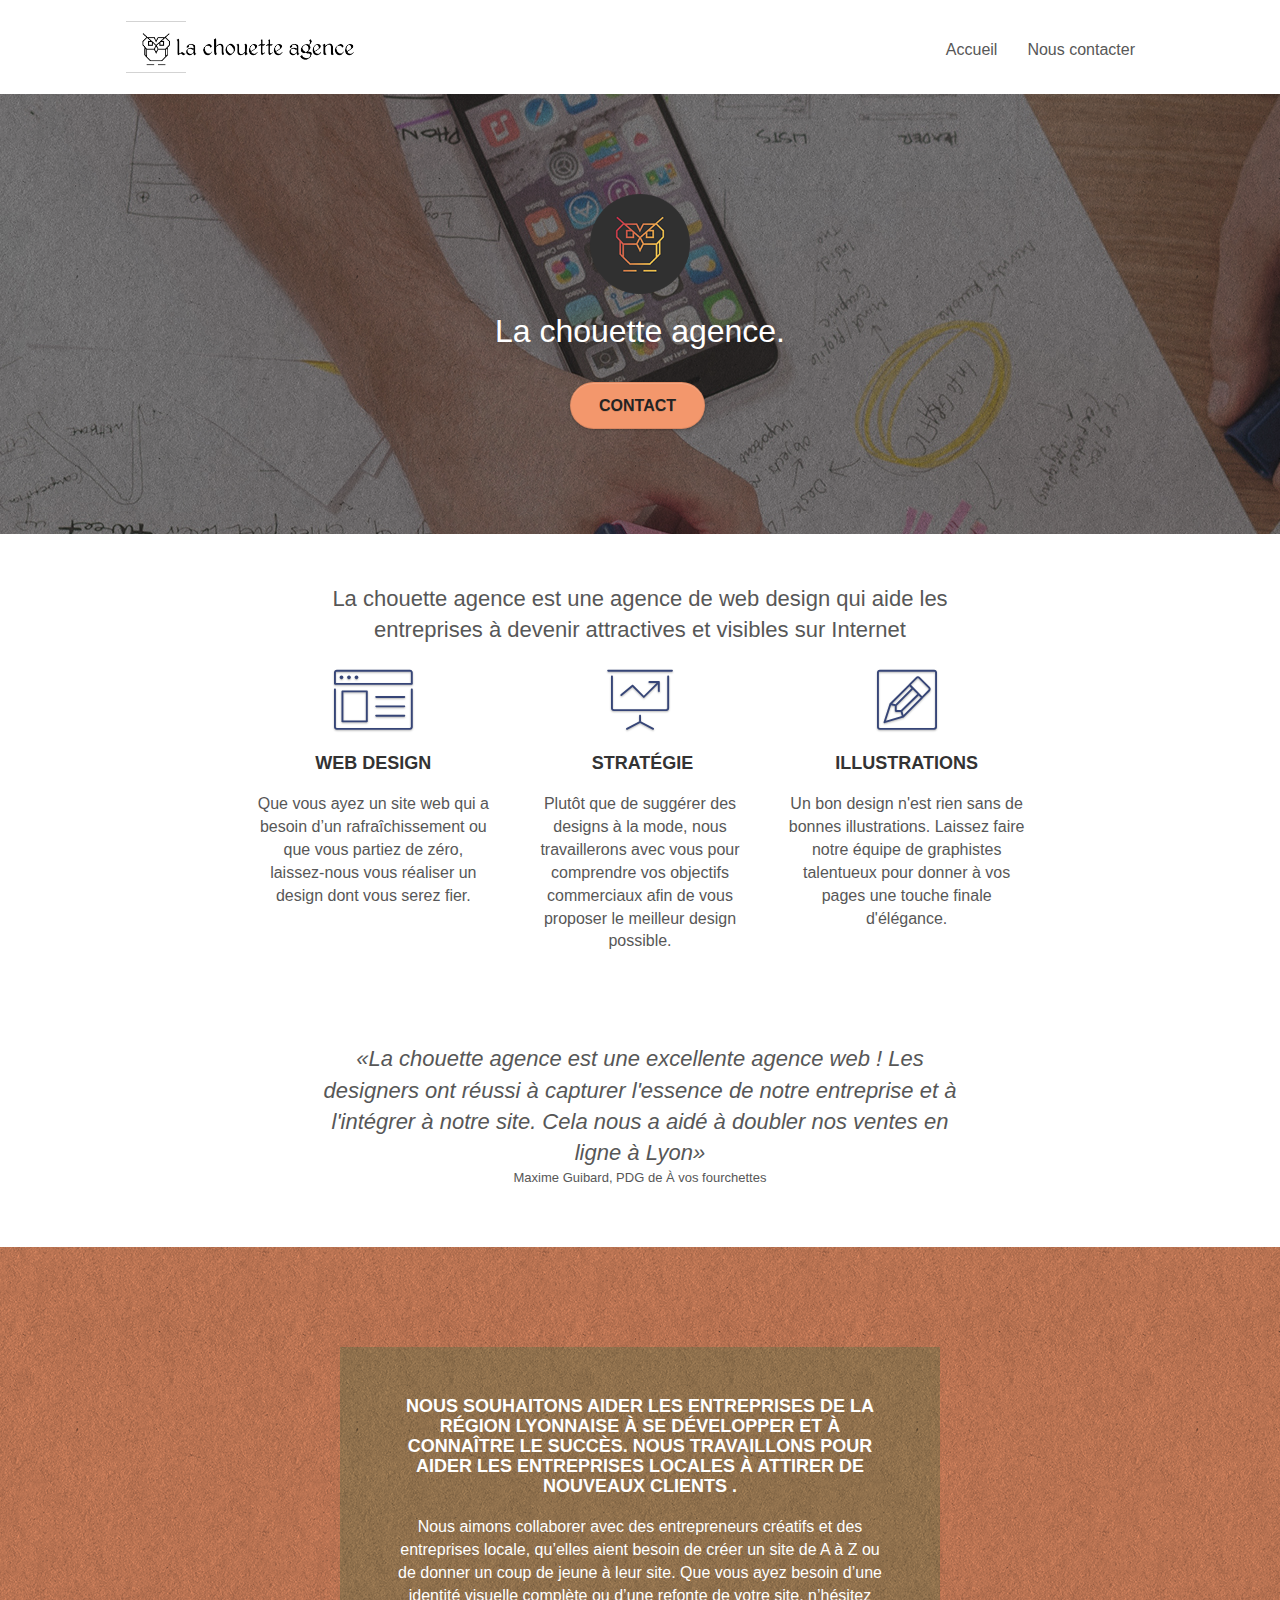
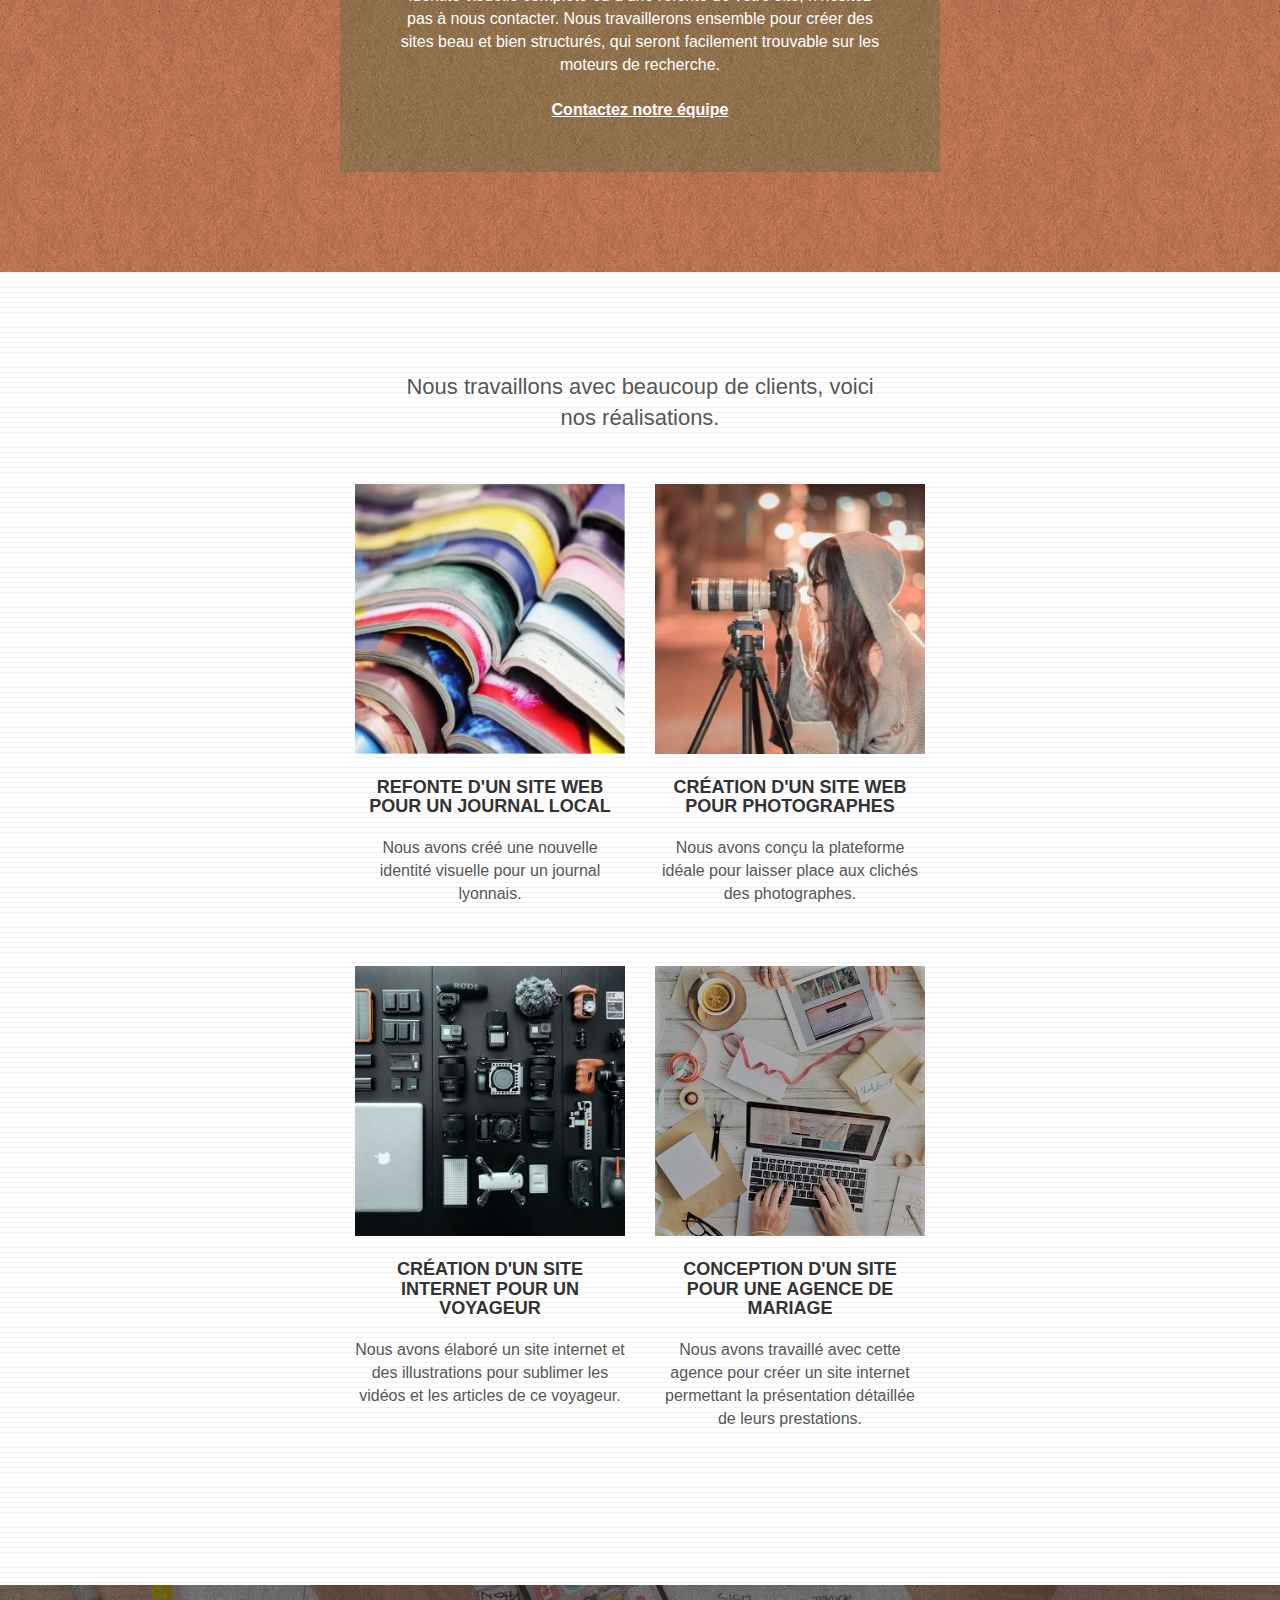
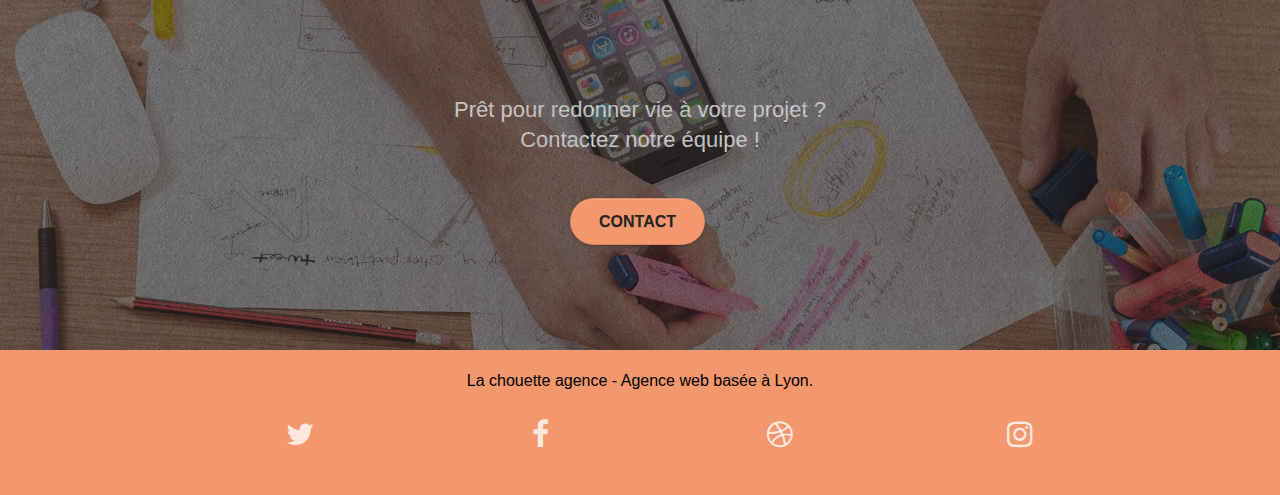
<file: P4_PICQ_Elian/P4_02_code_source/index.html>
<!doctype html>
<html lang="FR-fr">
<head>
    <meta charset="utf-8">
    
    <meta name="description" content="La chouette agence est une agence de web design basée à Lyon qui aide les entreprises à devenir attractives et visibles sur Internet">
    <meta name="viewport" content="width=device-width, initial-scale=1.0, viewport-fit=cover">
    <link rel="shortcut icon" type="image/png" href="img/favicon.jpg">
    
	<link rel="stylesheet" type="text/css" href="./css/bootstrap.css">
	<link rel="stylesheet" type="text/css" href="style.css">
	<link rel="stylesheet" type="text/css" href="./css/font-awesome.css">
	<link rel="stylesheet" type="text/css" href="./css/et-line.css">
	


    <title>La chouette agence</title>

    <meta name="google-site-verification" content="47vcf6O915SAPwyo9dAEqcDDU-y83VUwldDrQQqiYh4" />
    
</head>
<body>
<!-- Principal conteneur -->
<div class="page-container">
  
<!-- bloc-0 -->
<header class="bloc bgc-white l-bloc " id="bloc-0">
	<div class="container bloc-sm">

		<nav class="navbar row">
			<div class="navbar-header">

				<a class="navbar-brand" href="index.html"><img src="img/la-chouette-agence.png" class="height40" alt="La chouette agence logo" /></a>

				<button id="nav-toggle" type="button" class="ui-navbar-toggle navbar-toggle" data-toggle="collapse" data-target=".navbar-1">
					<span class="sr-only">Toggle navigation</span><span class="icon-bar"></span><span class="icon-bar"></span><span class="icon-bar"></span>
				</button>
			</div>
			<div class="collapse navbar-collapse navbar-1 special-dropdown-nav">
				<ul class="site-navigation nav navbar-nav">
					<li>
						<a href="index.html">Accueil</a>
					</li>
					<li>
					</li>
					<li>
						<a href="page_contact.html">Nous contacter</a>
					</li>
				</ul>
			</div>
		</nav>
	</div>
</header>
<!-- bloc-0 END -->

<main>
	
<!-- bloc-1-presentation -->
<section class="bloc bgc-dark-slate-blue bg-banniere d-bloc bg-t-edge bloc-bg-texture texture-paper b-parallax" id="bloc-1-hero">
	<div class="container bloc-lg">
		<div class="row tight-width-whitespace">
			<div class="col-sm-12">
				<img src="img/logo.png" class="center-block image-resize-mode width100" alt="La chouette agence, logo stylisé" />
				<h1 class="text-center hero-bloc-text tc-white ">
					La chouette agence.
				</h1>
				<div class="text-center">
					<a href="page_contact.html" class="btn btn-lg btn-clean btn-rd cta-hero btn-atomic-tangerine" id="cta-hero">Contact</a>
				</div>
			</div>
		</div>
	</div>
</section>
<!-- bloc-1-presentation END -->

<!-- bloc-2-services -->
<section class="bloc bgc-white l-bloc" id="bloc-2-services">
	<div class="container bloc-md">
		<div class="row">
			<div class="col-sm-12 text-center">
				<h2 id="img-to-text-h2">La chouette agence est une agence de web design qui aide les entreprises à devenir attractives et visibles sur Internet</h2>
			</div>
		</div>
		<div class="row voffset-lg med-width-whitespace">
			<div class="col-sm-4">
				<div class="text-center">
					<span class="et-icon-browser sm-shadow icon-dark-slate-blue icons icon-lg"></span>
				</div>
				<h3 class="mg-md text-center">
					Web design
				</h3>
				<p class="text-center ">
					Que vous ayez un site web qui a besoin d&rsquo;un rafraîchissement ou que vous partiez de zéro, laissez-nous vous réaliser un design dont vous serez fier.
				</p>
			</div>
			<div class="col-sm-4">
				<div class="text-center">
					<span class="et-icon-presentation sm-shadow icon-dark-slate-blue icons icon-lg"></span>
				</div>
				<h3 class="mg-md text-center">
					&nbsp;Stratégie
				</h3>
				<p class="text-center ">
					Plutôt que de suggérer des designs à la mode, nous travaillerons avec vous pour comprendre vos objectifs commerciaux afin de vous proposer le meilleur design possible.<br>
				</p>
			</div>
			<div class="col-sm-4">
				<div class="text-center">
					<span class="et-icon-edit sm-shadow icon-dark-slate-blue icons icon-lg"></span>
				</div>
				<h3 class="mg-md text-center">
					Illustrations
				</h3>
				<p class="text-center ">
					Un bon design n'est rien sans de bonnes illustrations. Laissez faire notre équipe de graphistes talentueux pour donner à vos pages une touche finale d'élégance.
				</p>
			</div>
		</div>
		<div class="row voffset-lg voffset">
			<div class="col-xs-12 col-md-8 col-md-offset-2 text-center">
				<div id="img-to-text-quote">
					<q>La chouette agence est une excellente agence web ! Les designers ont réussi à capturer l'essence de notre entreprise et à l'intégrer à notre site. Cela nous a aidé à doubler nos ventes en ligne à Lyon</q>
					<p>Maxime Guibard, PDG de &Agrave; vos fourchettes</p>
				</div>
			</div>
		</div>
	</div>
</section>
<!-- bloc-2-services END -->

<!-- bloc-3-what-i-do -->
<section class="bloc tc-white bgc-atomic-tangerine bg-presentation d-bloc bloc-bg-texture texture-paper b-parallax" id="bloc-3-what-i-do">
	<div class="container bloc-lg">
		<div class="row tight-width-whitespace black-background">
			<div class="col-sm-12">
				<h3 class="mg-md text-center tc-white">
					Nous souhaitons aider les entreprises de la région Lyonnaise à se développer et à connaître le succès. Nous travaillons pour aider les entreprises locales à attirer de nouveaux clients .<br>
				</h3>
				<p class="text-center white">
					Nous aimons collaborer avec des entrepreneurs créatifs et des entreprises locale, qu’elles aient besoin de créer un site de A à Z ou de donner un coup de jeune à leur site. Que vous ayez besoin d’une identité visuelle complète ou d’une refonte de votre site, n’hésitez pas à nous contacter. Nous travaillerons ensemble pour créer des sites beau et bien structurés, qui seront facilement trouvable sur les moteurs de recherche. <br><br><a class="ltc-white bold-link" href="page_contact.html">Contactez notre équipe</a><br>
				</p>
			</div>
		</div>
	</div>
</section>
<!-- bloc-3-what-i-do END -->

<!-- bloc-4-portfolio -->
<section class="bloc bgc-white bg-lines-h2-bg bg-repeat l-bloc" id="bloc-4-portfolio">
	<div class="container bloc-lg">
		<div class="row">
			<div class="col-sm-12 text-center">
				<h2 id="img-to-text">Nous travaillons avec beaucoup de clients, voici nos réalisations.</h2>
			</div>
		</div>
		<div class="row tight-width-whitespace portfolio-row">
			<div class="col-sm-6">
				<a href="#" data-lightbox="img/1.jpg" data-gallery-id="gallery-1" data-caption="Refonte d'un site web pour un journal local" data-frame="snapshot-lb"><img src="img/1.jpg" alt="Refonte site web pour un journal" class="img-responsive portfolio-thumb" /></a>
				<h3 class="mg-md text-center">
					Refonte d'un site web pour un journal local
				</h3>
				<p class="text-center">
					Nous avons créé une nouvelle identité visuelle pour un journal lyonnais.
				</p>
			</div>
			<div class="col-sm-6">
				<a href="#" data-lightbox="img/2.jpg" data-gallery-id="gallery-1" data-caption="Création d'un site web pour photographes" data-frame="snapshot-lb"><img src="img/2.jpg" class="img-responsive portfolio-thumb" alt="Création d'un site web pour photographes" /></a>
				<h3 class="mg-md text-center">
					Création d'un site web pour photographes
				</h3>
				<p class="text-center">
					Nous avons conçu la plateforme idéale pour laisser place aux clichés des photographes.
				</p>
			</div>
		</div>
		<div class="row tight-width-whitespace portfolio-row">
			<div class="col-sm-6">
				<a href="#" data-lightbox="img/3.jpg" data-gallery-id="gallery-1" data-caption="Création d'un site internet pour un voyageur" data-frame="snapshot-lb"><img src="img/3.jpg" class="img-responsive portfolio-thumb" alt="Création d'un site web pour voyageur"/></a>
				<h3 class="mg-md text-center">
					Création d'un site internet pour un voyageur
				</h3>
				<p class="text-center">
					Nous avons élaboré un site internet et des illustrations pour sublimer les vidéos et les articles de ce voyageur.
				</p>
			</div>
			<div class="col-sm-6">
				<a href="#" data-lightbox="img/4.jpg" data-gallery-id="gallery-1" data-caption="Conception d'un site pour une agence de mariage" data-frame="snapshot-lb"><img src="img/4.jpg" class="img-responsive portfolio-thumb" alt="Création d'un site web pour agence de mariage" /></a>
				<h3 class="mg-md text-center">
					Conception d'un site pour une agence de mariage
				</h3>
				<p class="text-center">
					Nous avons travaillé avec cette agence pour créer un site internet permettant la présentation détaillée de leurs prestations.
				</p>
			</div>
		</div>
	</div>
</section>
<!-- bloc-4-portfolio END -->

<!-- bloc-5-cta -->
<section class="bloc bgc-dark-slate-blue bg-banniere d-bloc bloc-bg-texture texture-paper" id="bloc-5-cta">
	<div class="container bloc-lg">
		<div class="row">
			<h2 class="mg-md text-center tc-white">
				Prêt pour redonner vie à votre projet ?<br>Contactez notre équipe !
			</h2>
			<div class="col-sm-12 text-center">
				<a href="page_contact.html" class="btn btn-atomic-tangerine btn-clean btn-rd btn-lg cta-hero">Contact</a>
			</div>
		</div>
	</div>
</section>
<!-- bloc-5-cta END -->

</main> 

<!-- Footer - bloc-8 -->
<footer class="bloc bgc-atomic-tangerine d-bloc" id="bloc-8">
	<div class="container bloc-sm">
		<div class="row">
			<div class="col-sm-12">
				<p class="text-center black">
					La chouette agence - Agence web basée à Lyon.<br>
				</p>
				<ul class="row row-no-gutters">
					<li class="col-sm-3">
						<div class="text-center">
							<a class="social" href="#" title="twitter"><span class="fa fa-twitter icon-md"></span></a>
						</div>
					</li>
					<li class="col-sm-3">
						<div class="text-center">
							<a class="social" href="#" title="facebook"><span class="fa fa-facebook icon-md"></span></a>
						</div>
					</li>
					<li class="col-sm-3">
						<div class="text-center">
							<a class="social" href="#" title="dribble"><span class="fa fa-dribbble icon-md"></span></a>
						</div>
					</li>
					<li class="col-sm-3">
						<div class="text-center">
							<a class="social" href="#" title="instagram"><span class="fa fa-instagram icon-md"></span></a>
						</div>
					</li>
				</ul>

				<!-- Ici étaient les backlinks spammés -->

			</div>
		</div>
	</div>
</footer>
<!-- Footer - bloc-8 END -->

</div>
<!-- Principal conteneur END -->


<script src="./js/jquery-2.1.0.js" defer></script>
<script src="./js/bootstrap.js" defer></script>
<script src="./js/blocs.js" defer></script>
<script src="./js/jquery.touchSwipe.js" defer></script>
<script src="./js/gmaps.js" defer></script>    

</body>
</html>
</file>
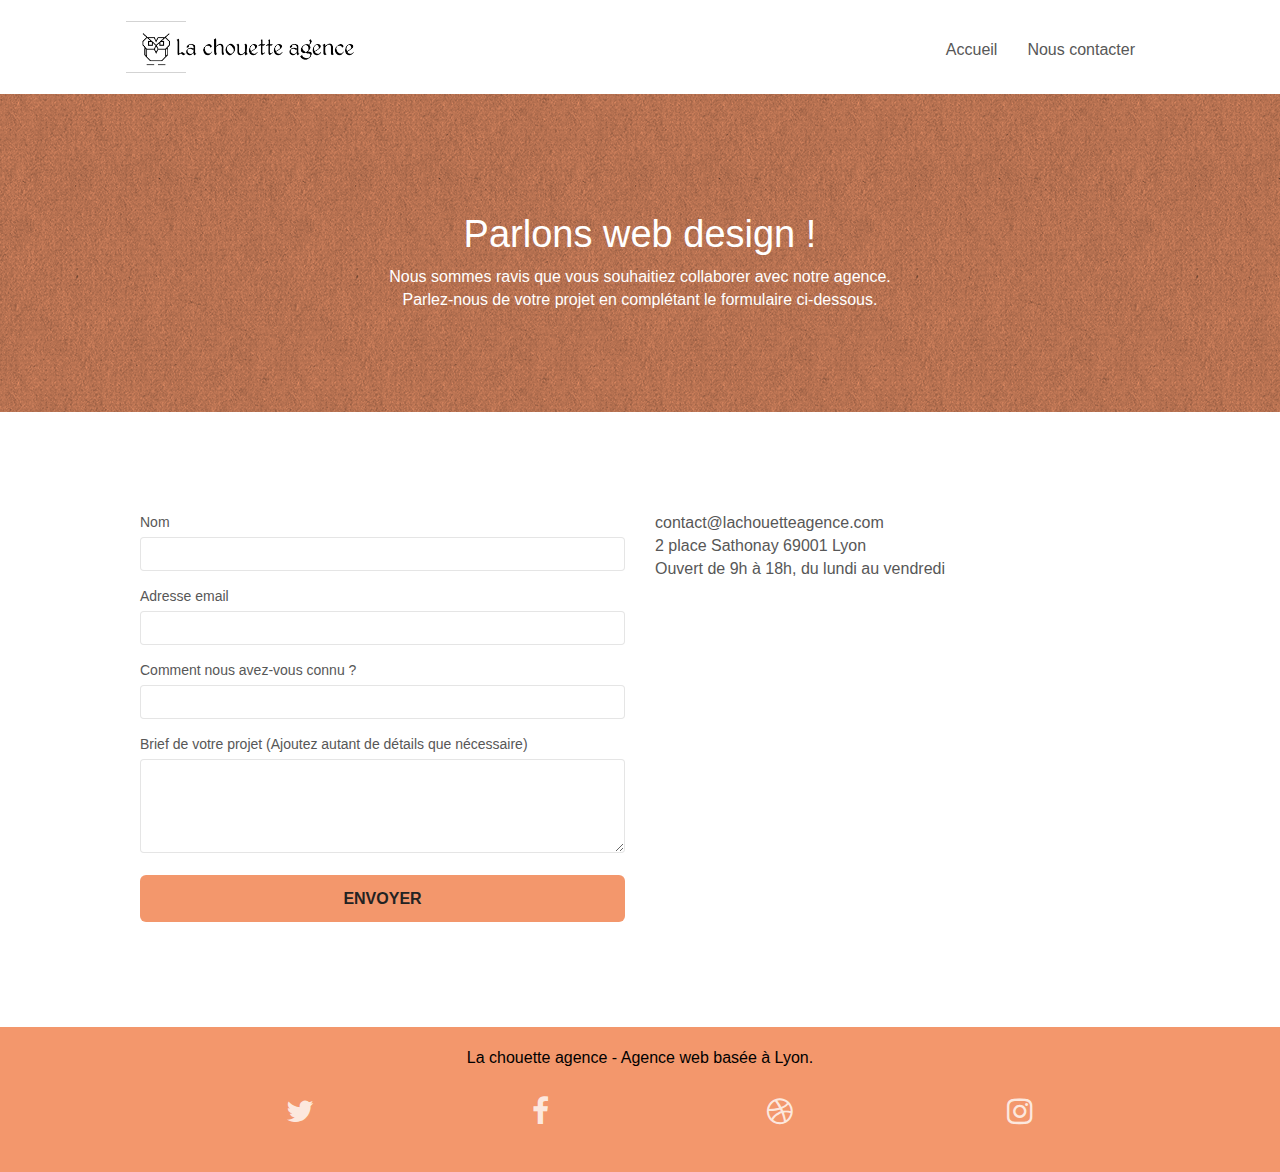
<file: P4_PICQ_Elian/P4_02_code_source/page_contact.html>
<!doctype html>
<html lang="FR-fr">
<head>
    <meta charset="utf-8">
    <meta name="description" content="La chouette agence - Nous contacter - La chouette agence est une agence de web design basée à Lyon qui aide les entreprises à devenir attractives et visibles sur Internet">
    <meta name="viewport" content="width=device-width, initial-scale=1.0, viewport-fit=cover">
    <link rel="shortcut icon" type="image/png" href="img/favicon.jpg">
    
	<link rel="stylesheet" type="text/css" href="./css/bootstrap.css">
	<link rel="stylesheet" type="text/css" href="style.css">
	<link rel="stylesheet" type="text/css" href="./css/font-awesome.css">
	<link rel="stylesheet" type="text/css" href="./css/et-line.css">
	

    <title>Nous contacter</title>

    <meta name="google-site-verification" content="47vcf6O915SAPwyo9dAEqcDDU-y83VUwldDrQQqiYh4" />

    
<!-- Analytics -->
 
<!-- Analytics END -->
    
</head>
<body>
<!-- Principal conteneur -->
<div class="page-container">
    
<!-- bloc-0 -->
<header class="bloc bgc-white l-bloc " id="bloc-0">
	<div class="container bloc-sm">
		<nav class="navbar row">
			<div class="navbar-header">
				<a class="navbar-brand" href="index.html"><img src="img/la-chouette-agence.png" alt="La chouette agence logo" height="40" /></a>
				<button id="nav-toggle" type="button" class="ui-navbar-toggle navbar-toggle" data-toggle="collapse" data-target=".navbar-1">
					<span class="sr-only">Toggle navigation</span><span class="icon-bar"></span><span class="icon-bar"></span><span class="icon-bar"></span>
				</button>
			</div>
			<div class="collapse navbar-collapse navbar-1 special-dropdown-nav">
				<ul class="site-navigation nav navbar-nav">
					<li>
						<a href="index.html">Accueil</a>
					</li>
					<li>
					</li>
					<li>
						<a href="page2.html">Nous contacter</a>
					</li>
				</ul>
			</div>
		</nav>
	</div>
</header>
<!-- bloc-0 END -->

<main>

<!-- bloc-6 -->
<div class="bloc bg-dots-bg bg-repeat bgc-atomic-tangerine d-bloc bloc-bg-texture texture-paper" id="bloc-6">
	<div class="container bloc-lg">
		<div class="row">
			<div class="col-sm-12">
				<h1 class="text-center hero-bloc-text tc-white">
					Parlons web design !
				</h1>
				<p class="text-center mg-lg tc-white tight-width-whitespace">
					Nous sommes ravis que vous souhaitiez collaborer avec notre agence.<br>
					Parlez-nous de votre projet en complétant le formulaire ci-dessous.
				</p>
			</div>
		</div>
	</div>
</div>
<!-- bloc-6 END -->

<!-- bloc-7 -->
<div class="bloc bgc-white l-bloc" id="bloc-7">
	<div class="container bloc-lg">
		<div class="row">
			<div class="col-sm-6">
				<form id="form_1" novalidate success-msg="Your message has been sent." fail-msg="Sorry it seems that our mail server is not responding, Sorry for the inconvenience!">
					<div class="form-group">
						<label for="name">
							Nom
						</label>
						<input id="name" class="form-control" required />
					</div>
					<div class="form-group">
						<label for="email">
							Adresse email
						</label>
						<input id="email" class="form-control" type="email" required />
					</div>
					<div class="form-group">
						<label for="input_504">
							Comment nous avez-vous connu ?
						</label>
						<input class="form-control" type="email" required id="input_504" />
					</div>
					<div class="form-group">
						<label for="message">
							Brief de votre projet (Ajoutez autant de détails que nécessaire)<br>
						</label><textarea id="message" class="form-control" rows="4" cols="50" required></textarea>
					</div> 
					<button class="bloc-button btn btn-lg btn-block cta-hero btn-atomic-tangerine" type="submit">
						Envoyer
					</button>
				</form>
			</div>
			<div class="col-sm-6">
				<p>
					contact@lachouetteagence.com<br>2 place Sathonay 69001 Lyon<br>Ouvert de 9h à 18h, du lundi au vendredi<br>
				</p>
			</div>
		</div>
	</div>
</div>
<!-- bloc-7 END -->

<!-- ScrollToTop Button -->
<a class="bloc-button btn btn-d scrollToTop" onclick="scrollToTarget('1')"><span class="fa fa-chevron-up"></span></a>
<!-- ScrollToTop Button END-->

</main>

<!-- Footer - bloc-8 -->
<footer class="bloc bgc-atomic-tangerine d-bloc" id="bloc-8">
	<div class="container bloc-sm">
		<div class="row">
			<div class="col-sm-12">
				<p class="text-center black">
					La chouette agence - Agence web basée à Lyon.<br>
				</p>
				<ul class="row row-no-gutters">
					<li class="col-sm-3">
						<div class="text-center">
							<a class="social" href="#" title="twitter"><span class="fa fa-twitter icon-md"></span></a>
						</div>
					</li>
					<li class="col-sm-3">
						<div class="text-center">
							<a class="social" href="#" title="facebook"><span class="fa fa-facebook icon-md"></span></a>
						</div>
					</li>
					<li class="col-sm-3">
						<div class="text-center">
							<a class="social" href="#" title="dribble"><span class="fa fa-dribbble icon-md"></span></a>
						</div>
					</li>
					<li class="col-sm-3">
						<div class="text-center">
							<a class="social" href="#" title="instagram"><span class="fa fa-instagram icon-md"></span></a>
						</div>
					</li>
				</ul>
			</div>
		</div>
	</div>
</footer>
<!-- Footer - bloc-8 END -->

</div>
<!-- Principal conteneur END -->
    
<script src="js/jquery-2.1.0.js"></script>
<script src="js/bootstrap.js"></script>
<script src="js/blocs.js"></script>
<script src="js/jqBootstrapValidation.js"></script>
<script src="js/formHandler.js"></script>    

</body>
</html>
</file>
<file: P4_PICQ_Elian/P4_02_code_source/style.css>
body {
    margin: 0;
    padding: 0;
    background: #FFF;
    overflow-x: hidden;
    -webkit-font-smoothing: antialiased;
    -moz-osx-font-smoothing: grayscale;
}

a,
button {
    transition: all .3s ease-in-out;
    outline: none!important;
}

a:hover {
    text-decoration: none;
    cursor: pointer;
}

#page-loading-blocs-notifaction {
    position: fixed;
    top: 0;
    bottom: 0;
    width: 100%;
    z-index: 100000;
    background: #FFFFFF url("img/pageload-spinner.gif") no-repeat center center;
}

.bloc {
    width: 100%;
    clear: both;
    background: 50% 50% no-repeat;
    padding: 0 50px;
    -webkit-background-size: cover;
    -moz-background-size: cover;
    -o-background-size: cover;
    background-size: cover;
    position: relative;
}

.bloc .container {
    padding-left: 0;
    padding-right: 0;
}

.bloc-lg {
    padding: 100px 50px;
}

.bloc-md {
    padding: 50px;
}

.bloc-sm {
    padding: 20px 50px;
}

.bg-center,
.bg-l-edge,
.bg-r-edge,
.bg-t-edge,
.bg-b-edge,
.bg-tl-edge,
.bg-bl-edge,
.bg-tr-edge,
.bg-br-edge,
.bg-repeat {
    -webkit-background-size: auto!important;
    -moz-background-size: auto!important;
    -o-background-size: auto!important;
    background-size: auto!important;
}

.bg-repeat {
    background: repeat;
}

.bg-t-edge {
    background: top no-repeat;
}

.bloc-bg-texture::before {
    content: "";
    background-size: 2px 2px;
    position: absolute;
    top: 0;
    bottom: 0;
    left: 0;
    right: 0;
}

.texture-paper::before {
    background: url("img/texture-paper.png");
    background-size: 280px 280px;
}

.b-parallax {
    background-attachment: fixed;
}

.d-bloc {
    color: rgba(255, 255, 255, .7);
}

.d-bloc button:hover {
    color: rgba(255, 255, 255, .9);
}

.d-bloc .icon-round,
.d-bloc .icon-square,
.d-bloc .icon-rounded,
.d-bloc .icon-semi-rounded-a,
.d-bloc .icon-semi-rounded-b {
    border-color: rgba(255, 255, 255, .9);
}

.d-bloc .divider-h span {
    border-color: rgba(255, 255, 255, .2);
}

.d-bloc .a-btn,
.d-bloc .navbar a,
.d-bloc .navbar-brand,
.d-bloc a .icon-sm,
.d-bloc a .icon-md,
.d-bloc a .icon-lg,
.d-bloc a .icon-xl,
.d-bloc h1 a,
.d-bloc h2 a,
.d-bloc h3 a,
.d-bloc h4 a,
.d-bloc h5 a,
.d-bloc h6 a,
.d-bloc p a {
    color: rgba(255, 255, 255, .8);
}

.d-bloc .a-btn:hover,
.d-bloc .navbar a:hover,
.d-bloc .navbar-brand:hover,
.d-bloc a:hover .icon-sm,
.d-bloc a:hover .icon-md,
.d-bloc a:hover .icon-lg,
.d-bloc a:hover .icon-xl,
.d-bloc h1 a:hover,
.d-bloc h2 a:hover,
.d-bloc h3 a:hover,
.d-bloc h4 a:hover,
.d-bloc h5 a:hover,
.d-bloc h6 a:hover,
.d-bloc p a:hover {
    color: rgba(255, 255, 255, 1);
}

.d-bloc .navbar-toggle .icon-bar {
    background: rgba(255, 255, 255, 1);
}

.d-bloc .btn-wire,
.d-bloc .btn-wire:hover {
    color: rgba(255, 255, 255, 1);
    border-color: rgba(255, 255, 255, 1);
}

.d-bloc .panel {
    color: rgba(0, 0, 0, .5);
}

.d-bloc .panel button:hover {
    color: rgba(0, 0, 0, .7);
}

.d-bloc .panel icon {
    border-color: rgba(0, 0, 0, .7);
}

.d-bloc .panel .divider-h span {
    border-color: rgba(0, 0, 0, .1);
}

.d-bloc .panel .a-btn {
    color: rgba(0, 0, 0, .6);
}

.d-bloc .panel .a-btn:hover {
    color: rgba(0, 0, 0, 1);
}

.d-bloc .panel .btn-wire,
.d-bloc .panel .btn-wire:hover {
    color: rgba(0, 0, 0, .7);
    border-color: rgba(0, 0, 0, .3);
}

.d-bloc .panel,
.l-bloc {
    color: rgba(0, 0, 0, .5);
}

.d-bloc .panel button:hover,
.l-bloc button:hover {
    color: rgba(0, 0, 0, .7);
}

.l-bloc .icon-round,
.l-bloc .icon-square,
.l-bloc .icon-rounded,
.l-bloc .icon-semi-rounded-a,
.l-bloc .icon-semi-rounded-b {
    border-color: rgba(0, 0, 0, .7);
}

.d-bloc .panel .divider-h span,
.l-bloc .divider-h span {
    border-color: rgba(0, 0, 0, .1);
}

.d-bloc .panel .a-btn,
.l-bloc .a-btn,
.l-bloc .navbar a,
.l-bloc .navbar-brand,
.l-bloc a .icon-sm,
.l-bloc a .icon-md,
.l-bloc a .icon-lg,
.l-bloc a .icon-xl,
.l-bloc h1 a,
.l-bloc h2 a,
.l-bloc h3 a,
.l-bloc h4 a,
.l-bloc h5 a,
.l-bloc h6 a,
.l-bloc p a {
    color: rgba(0, 0, 0, .6);
}

.d-bloc .panel .a-btn:hover,
.l-bloc .a-btn:hover,
.l-bloc .navbar a:hover,
.l-bloc .navbar-brand:hover,
.l-bloc a:hover .icon-sm,
.l-bloc a:hover .icon-md,
.l-bloc a:hover .icon-lg,
.l-bloc a:hover .icon-xl,
.l-bloc h1 a:hover,
.l-bloc h2 a:hover,
.l-bloc h3 a:hover,
.l-bloc h4 a:hover,
.l-bloc h5 a:hover,
.l-bloc h6 a:hover,
.l-bloc p a:hover {
    color: rgba(0, 0, 0, 1);
}

.l-bloc .navbar-toggle .icon-bar {
    color: rgba(0, 0, 0, .6);
}

.d-bloc .panel .btn-wire,
.d-bloc .panel .btn-wire:hover,
.l-bloc .btn-wire,
.l-bloc .btn-wire:hover {
    color: rgba(0, 0, 0, .7);
    border-color: rgba(0, 0, 0, .3);
}

.voffset {
    margin-top: 30px;
}

.voffset-lg {
    margin-top: 80px;
}

.row-no-gutters {
    margin-right: 0;
    margin-left: 0;
}

.row.row-no-gutters > [class^="col-"],
.row.row-no-gutters > [class*=" col-"] {
    padding-right: 0;
    padding-left: 0;
}

#bloc-1-hero h1 {
    font-size: 32px;
}

.navbar {
    margin-bottom: 0;
    z-index: 1;
}

/* bordure ajoutée autour du hiboux (cf logo) */

.navbar-brand {
    height: auto;
    width: 6rem;

    overflow: visible;
    padding: 3px 15px;
    font-size: 25px;
    font-weight: normal;
    font-weight: 600;
    line-height: 44px;

    border-top: 1px solid lightgrey;
    border-bottom: 1px solid lightgrey;
}

.navbar-brand img {
    max-height: 200px;
    margin: 0 5px 0 0;
    display: inline;
}

.navbar-brand img[src$=svg] {
    min-width: 100px;
}

.nav-center .navbar-brand img {
    margin: 0;
}

.navbar .nav {
    padding-top: 2px;
    margin-right: -16px;
    float: right;
    z-index: 1;
}

.nav > li {
    float: left;
    margin-top: 4px;
    font-size: 16px;
}

.navbar-nav .open .dropdown-menu > li > a {
    text-align: inherit;
}

.nav > li a:hover,
.nav > li a:focus {
    background: transparent;
}

.navbar-toggle {
    margin: 10px 10px 0 0;
    border: 0px;
}

.navbar-toggle:hover {
    background: transparent!important;
}

.navbar-toggle .icon-bar {
    background-color: rgba(0, 0, 0, .5);
    width: 26px;
}

.nav-invert .navbar .nav {
    float: left;
}

.nav-invert .navbar-header,
.nav-invert .navbar-brand {
    float: right;
    position: relative;
    z-index: 2;
}

@media (min-width: 768px) {
    .site-navigation {
        position: absolute;
        top: 50%;
        right: 20px;
        transform: translate(0, -50%);
        -webkit-transform: translateY(-50%);
    }
    .nav > li .dropdown-menu a,
    .nav > li .dropdown-menu a:hover {
        color: #484848;
    }
    .nav-invert .site-navigation {
        left: 0;
        right: 0;
    }
    .nav-center {
        text-align: center;
    }
    .nav-center .navbar-header {
        width: 100%;
    }
    .nav-center .navbar-header,
    .nav-center .navbar-brand,
    .nav-center .nav > li {
        float: none;
        display: inline-block;
    }
    .nav-center .site-navigation {
        position: relative;
        width: 100%;
        right: 0;
        margin-right: 0px;
        margin-top: 20px;
    }
    .nav-center.mini-nav .navbar-toggle {
        float: none;
        margin: 10px auto 0;
    }
}

.nav > li > .dropdown a {
    background: none!important;
    display: block;
    padding: 14px 15px;
}

nav .caret {
    margin: 0 5px;
}

.dropdown-menu .dropdown-menu {
    top: -8px;
    left: 100%;
}

.dropdown-menu .dropmenu-flow-right {
    top: 100%;
    left: 0;
    margin-left: -1px;
    border-top-left-radius: 0;
    border-top-right-radius: 0;
}

.dropdown-menu .dropdown span {
    border: 4px solid black;
    border-top-color: transparent;
    border-right-color: transparent;
    border-bottom-color: transparent;
    margin: 6px -5px 0 0!important;
    float: right;
}

.mg-md {
    margin-top: 10px;
    margin-bottom: 20px;
}

.mg-lg {
    margin-top: 10px;
    margin-bottom: 40px;
}

.btn {
    margin: 0 5px 5px 0;
}

.btn.pull-right {
    margin: 0 0 5px 5px;
}

.btn-d,
.btn-d:hover,
.btn-d:focus {
    color: #FFF;
    background: rgba(0, 0, 0, .3);
}

button {
    outline: none!important;
}

.btn-rd {
    border-radius: 40px;
}

.btn-clean {
    border: 1px solid rgba(0, 0, 0, .08);
    border-bottom-color: rgba(0, 0, 0, .1);
    text-shadow: 0 1px 0 rgba(0, 0, 1, .1);
    box-shadow: 0 1px 3px rgba(0, 0, 1, .25), inset 0 1px 0 0 rgba(255, 255, 255, .15);
}

.icon-md {
    font-size: 30px!important;
    margin: 16px;
}

.icon-lg {
    font-size: 60px!important;
}

.sm-shadow {
    text-shadow: 0 1px 2px rgba(0, 0, 0, .3);
}

.panel-sq,
.panel-sq .panel-heading,
.panel-sq .panel-footer {
    border-radius: 0;
}

.panel-rd {
    border-radius: 30px;
}

.panel-rd .panel-heading {
    border-radius: 29px 29px 0 0;
}

.panel-rd .panel-footer {
    border-radius: 0 0 29px 29px;
}

.form-control {
    border-color: rgba(0, 0, 0, .1);
    box-shadow: none;
}

.scrollToTop {
    width: 40px;
    height: 40px;
    position: fixed;
    bottom: 20px;
    right: 20px;
    opacity: 0;
    z-index: 500;
    transition: all .3s ease-in-out;
}

.scrollToTop span {
    margin-top: 6px;
}

.showScrollTop {
    font-size: 14px;
    opacity: 1;
}

a[data-lightbox] {
    position: relative;
    display: block;
    text-align: center;
}

a[data-lightbox]:hover::before {
    content: "+";
    font-family: "HelveticaNeue-Light", "Helvetica Neue Light", "Helvetica Neue", Helvetica, Arial;
    font-size: 32px;
    width: 50px;
    height: 50px;
    margin-left: -25px;
    border-radius: 50%;
    background: rgba(0, 0, 0, .6);
    color: #FFF;
    font-weight: 100;
    z-index: 1;
    position: absolute;
    top: 50%;
    transform: translateY(-50%);
    -webkit-transform: translateY(-50%);
}

a[data-lightbox]:hover img {
    opacity: 0.6;
    -webkit-animation-fill-mode: none;
    animation-fill-mode: none;
}

#lightbox-modal {
    display: flex;
    align-items: center;
}

#lightbox-modal .modal-dialog {
    width: 90%;
    max-width: 900px;
    margin: 0 auto 0;
}

#lightbox-modal .modal-dialog img {
    max-height: 90vh;
    margin: 0 auto;
}

.lightbox-caption {
    padding: 20px;
    color: #FFF;
    background: rgba(0, 0, 0, .5);
    position: absolute;
    left: 15px;
    right: 15px;
    bottom: 5px;
}

.close-lightbox {
    color: #FFF;
    font-size: 30px;
    position: absolute;
    top: 20px;
    right: 20px;
    z-index: 20;
    background: rgba(0, 0, 0, .5);
    border: none;
    line-height: 30px;
    padding: 0 9px 5px;
    opacity: 0.3;
}

.close-lightbox:hover,
.next-lightbox:hover,
.prev-lightbox:hover {
    opacity: 1.0;
    color: #FFF;
}

.next-lightbox,
.prev-lightbox {
    font-size: 20px;
    color: rgba(255, 255, 255, .9);
    background: rgba(0, 0, 0, .5);
    transition: all .2s ease-in-out;
    position: absolute;
    top: 45%;
    z-index: 1;
    opacity: 0.4;
}

.next-lightbox {
    padding: 6px 8px 1px 13px;
    right: 25px;
}

.prev-lightbox {
    padding: 6px 13px 1px 10px;
    left: 25px;
}

.snapshot-lb .modal-body {
    padding-bottom: 45px;
}

.snapshot-lb .lightbox-caption {
    padding: 0;
    color: rgba(0, 0, 0, .5);
    background: none;
}

h1,
h2,
h3,
h4,
h5,
h6,
p,
label,
.btn,
a {
    font-family: "helvetica";
    font-weight: 400;
    color: #575757!important;
}

.container {
    max-width: 1000px;
}

.hero-bloc-text {
    font-size: 38px;
}

.hero-bloc-text-sub {
    font-size: 36px;
}

.statement-bloc-text {
    line-height: 26px;
    font-style: italic;
    font-size: 20px;
    text-align: center;
    font-weight: lighter;
    max-width: 520px;
    margin: auto auto auto auto;
}

p {
    font-size: 16px;        /* Passé de 11px à 16px */
}

.tight-width-whitespace {
    max-width: 600px;
    margin: auto auto auto auto;
}

.h1 {
    font-size: 18px;
    font-family: "Open Sans";
}

.cta-hero {
    margin-top: 22px;
    color: #FFFFFF!important;
    text-transform: uppercase;
    padding: 12px 28px 12px 28px;
    font-size: 16px;
    font-weight: 700;
}

.social {
    max-width: 400px;
    margin: auto auto auto auto;
}

h2 {
    font-size: 22px;
    line-height: 1.4em;
}

h3 {
    font-size: 18px;
    text-transform: uppercase;
    font-weight: 700;
    color: #333333!important;
}

.med-width-whitespace {
    max-width: 800px;
    margin: auto auto auto auto;
    box-shadow: 0px 0px 0px #000000;
}

h1 {
    color: #333333!important;
}

h4 {
    color: #333333!important;
}

.icons {
    margin-bottom: 14px;
    margin-top: 24px;
}

.white {
    color: #FFFFFF!important;
}

.black {
    color: #000!important;
}

.portfolio-thumb {
    margin-bottom: 24px;
}

.portfolio-row {
    margin-bottom: 44px;
    margin-top: 50px;
}

.avatar {
    box-shadow: 0px 4px 9px rgba(0, 0, 0, 0.3);
}

.black-background {
    background-color: rgba(165, 147, 99, 0.7);
    padding: 40px 40px 40px 40px;
}

.bold-link {
    font-weight: 900;
    text-decoration: underline!important;
}

.bgc-white {
    background-color: #FFF;
}

.bgc-dark-slate-blue {
    background-color: #364577;
}

.bgc-atomic-tangerine {
    background-color: #F3976C;
}

.tc-white {
    color: #FFF!important;
}

/* Changement couleur des boutons pour contraste */

.btn-atomic-tangerine {
    background: #F3976C;
    color: #232323!important;
}

.btn-atomic-tangerine:hover {
    background: #c27956!important;
    color: #000!important;
}

.ltc-white {
    color: #FFFFFF!important;
}

.ltc-white:hover {
    color: #cccccc!important;
}

.ltc-atomic-tangerine {
    color: #F3976C!important;
}

.ltc-atomic-tangerine:hover {
    color: #c27956!important;
}

.icon-dark-slate-blue {
    color: #364577!important;
    border-color: #364577!important;
}

.bg-dots-bg {
    background-image: url("img/dots-bg.png");
}

.bg-lines-h2-bg {
    background-image: url("img/lines-h2-bg.png");
}

.bg-banniere {
    background-image: url("img/la-chouette-agence-banniere.jpg");
}

.bg-presentation {
    background-image: url("img/image-de-presentation.jpg");
}

/* Remplacement des images par du texte. Code CSS lié */

#img-to-text-h2 {
    width: 65%;
    margin: auto;
}

#img-to-text-quote {
    margin: 0;
}

#img-to-text-quote q {
    font-size: 22px;
    font-style: italic;
    color: #575757;
}

#img-to-text-quote p {
    font-size: 13px
}

#img-to-text {
    width: 50%;
    margin: auto;
}

/* suppression des puces sur les listes ul */

ul {
    list-style-type: none;
}

/* Hauteur de l'image */

.height40 {
    height: 40px;
}

.width100 {
    width: 100px;
}


@media (max-width: 1024px) {
    .bloc {
        padding-left: 20px;
        padding-right: 20px;
    }
    .bloc.full-width-bloc,
    .bloc-tile-2.full-width-bloc .container,
    .bloc-tile-3.full-width-bloc .container,
    .bloc-tile-4.full-width-bloc .container {
        padding-left: 0;
        padding-right: 0;
    }
}

@media (max-width: 992px) and (min-width: 768px) {
    .navbar .nav {
        max-width: 80%
    }
    .nav-center.navbar .nav {
        max-width: 100%
    }
}

@media only screen and (min-width: 768px) and (max-width: 1024px) and (orientation: landscape) {
    .b-parallax {
        background-attachment: scroll;
    }
}

@media only screen and (min-width: 1024px) and (max-width: 1366px) and (-webkit-min-pixel-ratio: 1.5) {
    .b-parallax {
        background-attachment: scroll;
    }
}

@media (max-width: 991px) {
    .container {
        width: 100%;
    }
    .b-parallax {
        background-attachment: scroll;
    }
    .page-container,
    #hero-bloc {
        overflow-x: hidden;
        position: relative;
    }
    .bloc-group,
    .bloc-group .bloc {
        display: block;
        width: 100%;
    }
    .bloc-fill-screen .fill-bloc-top-edge,
    .bloc-fill-screen .fill-bloc-bottom-edge {
        padding: 0 20px;
    }
}

@media (max-width: 767px) {
    .page-container {
        overflow-x: hidden;
        position: relative;
    }
    h1,
    h2,
    h3,
    h4,
    h5,
    h6,
    p,
    #disqus_thread {
        padding-left: 10px!important;
        padding-right: 10px!important;
    }
    .b-parallax {
        background-attachment: scroll;
    }
    .navbar .nav {
        padding-top: 0;
        border-top: 1px solid rgba(0, 0, 0, .2);
        float: none!important;
    }
    .navbar.row {
        margin-left: 0;
        margin-right: 0;
    }
    .site-navigation {
        position: inherit;
        transform: none;
        -webkit-transform: none;
        -ms-transform: none;
    }
    .nav > li {
        margin-top: 0;
        border-bottom: 1px solid rgba(0, 0, 0, .1);
        background: rgba(0, 0, 0, .05);
        text-align: left;
        padding-left: 15px;
        width: 100%;
    }
    .nav > li:hover {
        background: rgba(0, 0, 0, .08);
    }
    .dropdown .dropdown a .caret {
        float: none;
        margin: 5px 0 0 10px!important;
        border: 4px solid black;
        border-bottom-color: transparent;
        border-right-color: transparent;
        border-left-color: transparent;
    }
    #hero-bloc .navbar .nav {
        background: rgba(0, 0, 0, .8);
    }
    #hero-bloc .navbar .nav a {
        color: rgba(255, 255, 255, .6);
    }
    .hero {
        padding: 50px 0;
    }
    .hero-nav {
        left: -1px;
        right: -1px;
    }
    .navbar-collapse {
        padding: 0;
        overflow-x: hidden;
        -webkit-box-shadow: none;
        box-shadow: none;
    }
    .navbar-brand img {
        max-height: 40px;
        width: auto;
    }
    .nav-invert .navbar-header {
        float: none;
        width: 100%;
    }
    .nav-invert .navbar-toggle {
        float: left;
        margin-left: 10px;
    }
    .bloc {
        padding-left: 0;
        padding-right: 0;
    }
    .bloc-xxl,
    .bloc-xl,
    .bloc-lg {
        padding: 40px 0;
    }
    .bloc-sm,
    .bloc-md {
        padding-left: 0;
        padding-right: 0;
    }
    .bloc-tile-2 .container,
    .bloc-tile-3 .container,
    .bloc-tile-4 .container,
    .bloc-fill-screen .fill-bloc-top-edge,
    .bloc-fill-screen .fill-bloc-bottom-edge {
        padding-left: 0;
        padding-right: 0;
    }
    .a-block {
        padding: 0 10px;
    }
    .btn-dwn {
        display: none;
    }
    .voffset {
        margin-top: 5px;
    }
    .voffset-md {
        margin-top: 20px;
    }
    .voffset-lg {
        margin-top: 30px;
    }
    form {
        padding: 5px;
    }
    .close-lightbox {
        display: inline-block;
    }
    .blocsapp-device-iphone5 {
        background-size: 216px 425px;
        padding-top: 60px;
        width: 216px;
        height: 425px;
    }
    .blocsapp-device-iphone5 img {
        width: 180px;
        height: 320px;
    }

/* Bloc 4 - portfolio. Centre les images en format mobile */
    .img-responsive {
        margin: auto;
    }


}

@media (max-width: 400px) {
    .bloc {
        padding-left: 0;
        padding-right: 0;
    }
}

@media (max-width: 767px) {
    .bloc-mob-center-text {
        text-align: center;
    }
}
</file>
<file: P4_PICQ_Elian/P4_02_code_source/css/et-line.css>
@font-face {
    font-family: et-line;
    src: url(../fonts/et-line.eot);
    src: url(../fonts/et-line.eot?#iefix) format('embedded-opentype'), url(../fonts/et-line.woff) format('woff'), url(../fonts/et-line.ttf) format('truetype'), url(../fonts/et-line.svg#et-line) format('svg');
    font-weight: 400;
    font-style: normal
}

.et-icon-adjustments,
.et-icon-alarmclock,
.et-icon-anchor,
.et-icon-aperture,
.et-icon-attachment,
.et-icon-bargraph,
.et-icon-basket,
.et-icon-beaker,
.et-icon-bike,
.et-icon-book-open,
.et-icon-briefcase,
.et-icon-browser,
.et-icon-calendar,
.et-icon-camera,
.et-icon-caution,
.et-icon-chat,
.et-icon-circle-compass,
.et-icon-clipboard,
.et-icon-clock,
.et-icon-cloud,
.et-icon-compass,
.et-icon-desktop,
.et-icon-dial,
.et-icon-document,
.et-icon-documents,
.et-icon-download,
.et-icon-dribbble,
.et-icon-edit,
.et-icon-envelope,
.et-icon-expand,
.et-icon-facebook,
.et-icon-flag,
.et-icon-focus,
.et-icon-gears,
.et-icon-genius,
.et-icon-gift,
.et-icon-global,
.et-icon-globe,
.et-icon-googleplus,
.et-icon-grid,
.et-icon-happy,
.et-icon-hazardous,
.et-icon-heart,
.et-icon-hotairballoon,
.et-icon-hourglass,
.et-icon-key,
.et-icon-laptop,
.et-icon-layers,
.et-icon-lifesaver,
.et-icon-lightbulb,
.et-icon-linegraph,
.et-icon-linkedin,
.et-icon-lock,
.et-icon-magnifying-glass,
.et-icon-map,
.et-icon-map-pin,
.et-icon-megaphone,
.et-icon-mic,
.et-icon-mobile,
.et-icon-newspaper,
.et-icon-notebook,
.et-icon-paintbrush,
.et-icon-paperclip,
.et-icon-pencil,
.et-icon-phone,
.et-icon-picture,
.et-icon-pictures,
.et-icon-piechart,
.et-icon-presentation,
.et-icon-pricetags,
.et-icon-printer,
.et-icon-profile-female,
.et-icon-profile-male,
.et-icon-puzzle,
.et-icon-quote,
.et-icon-recycle,
.et-icon-refresh,
.et-icon-ribbon,
.et-icon-rss,
.et-icon-sad,
.et-icon-scissors,
.et-icon-scope,
.et-icon-search,
.et-icon-shield,
.et-icon-speedometer,
.et-icon-strategy,
.et-icon-streetsign,
.et-icon-tablet,
.et-icon-target,
.et-icon-telescope,
.et-icon-toolbox,
.et-icon-tools,
.et-icon-tools-2,
.et-icon-trophy,
.et-icon-tumblr,
.et-icon-twitter,
.et-icon-upload,
.et-icon-video,
.et-icon-wallet,
.et-icon-wine {
    font-family: et-line;
    speak: none;
    font-style: normal;
    font-weight: 400;
    font-variant: normal;
    text-transform: none;
    line-height: 1;
    -webkit-font-smoothing: antialiased;
    -moz-osx-font-smoothing: grayscale;
    display: inline-block
}

.et-icon-mobile:before {
    content: "\e000"
}

.et-icon-laptop:before {
    content: "\e001"
}

.et-icon-desktop:before {
    content: "\e002"
}

.et-icon-tablet:before {
    content: "\e003"
}

.et-icon-phone:before {
    content: "\e004"
}

.et-icon-document:before {
    content: "\e005"
}

.et-icon-documents:before {
    content: "\e006"
}

.et-icon-search:before {
    content: "\e007"
}

.et-icon-clipboard:before {
    content: "\e008"
}

.et-icon-newspaper:before {
    content: "\e009"
}

.et-icon-notebook:before {
    content: "\e00a"
}

.et-icon-book-open:before {
    content: "\e00b"
}

.et-icon-browser:before {
    content: "\e00c"
}

.et-icon-calendar:before {
    content: "\e00d"
}

.et-icon-presentation:before {
    content: "\e00e"
}

.et-icon-picture:before {
    content: "\e00f"
}

.et-icon-pictures:before {
    content: "\e010"
}

.et-icon-video:before {
    content: "\e011"
}

.et-icon-camera:before {
    content: "\e012"
}

.et-icon-printer:before {
    content: "\e013"
}

.et-icon-toolbox:before {
    content: "\e014"
}

.et-icon-briefcase:before {
    content: "\e015"
}

.et-icon-wallet:before {
    content: "\e016"
}

.et-icon-gift:before {
    content: "\e017"
}

.et-icon-bargraph:before {
    content: "\e018"
}

.et-icon-grid:before {
    content: "\e019"
}

.et-icon-expand:before {
    content: "\e01a"
}

.et-icon-focus:before {
    content: "\e01b"
}

.et-icon-edit:before {
    content: "\e01c"
}

.et-icon-adjustments:before {
    content: "\e01d"
}

.et-icon-ribbon:before {
    content: "\e01e"
}

.et-icon-hourglass:before {
    content: "\e01f"
}

.et-icon-lock:before {
    content: "\e020"
}

.et-icon-megaphone:before {
    content: "\e021"
}

.et-icon-shield:before {
    content: "\e022"
}

.et-icon-trophy:before {
    content: "\e023"
}

.et-icon-flag:before {
    content: "\e024"
}

.et-icon-map:before {
    content: "\e025"
}

.et-icon-puzzle:before {
    content: "\e026"
}

.et-icon-basket:before {
    content: "\e027"
}

.et-icon-envelope:before {
    content: "\e028"
}

.et-icon-streetsign:before {
    content: "\e029"
}

.et-icon-telescope:before {
    content: "\e02a"
}

.et-icon-gears:before {
    content: "\e02b"
}

.et-icon-key:before {
    content: "\e02c"
}

.et-icon-paperclip:before {
    content: "\e02d"
}

.et-icon-attachment:before {
    content: "\e02e"
}

.et-icon-pricetags:before {
    content: "\e02f"
}

.et-icon-lightbulb:before {
    content: "\e030"
}

.et-icon-layers:before {
    content: "\e031"
}

.et-icon-pencil:before {
    content: "\e032"
}

.et-icon-tools:before {
    content: "\e033"
}

.et-icon-tools-2:before {
    content: "\e034"
}

.et-icon-scissors:before {
    content: "\e035"
}

.et-icon-paintbrush:before {
    content: "\e036"
}

.et-icon-magnifying-glass:before {
    content: "\e037"
}

.et-icon-circle-compass:before {
    content: "\e038"
}

.et-icon-linegraph:before {
    content: "\e039"
}

.et-icon-mic:before {
    content: "\e03a"
}

.et-icon-strategy:before {
    content: "\e03b"
}

.et-icon-beaker:before {
    content: "\e03c"
}

.et-icon-caution:before {
    content: "\e03d"
}

.et-icon-recycle:before {
    content: "\e03e"
}

.et-icon-anchor:before {
    content: "\e03f"
}

.et-icon-profile-male:before {
    content: "\e040"
}

.et-icon-profile-female:before {
    content: "\e041"
}

.et-icon-bike:before {
    content: "\e042"
}

.et-icon-wine:before {
    content: "\e043"
}

.et-icon-hotairballoon:before {
    content: "\e044"
}

.et-icon-globe:before {
    content: "\e045"
}

.et-icon-genius:before {
    content: "\e046"
}

.et-icon-map-pin:before {
    content: "\e047"
}

.et-icon-dial:before {
    content: "\e048"
}

.et-icon-chat:before {
    content: "\e049"
}

.et-icon-heart:before {
    content: "\e04a"
}

.et-icon-cloud:before {
    content: "\e04b"
}

.et-icon-upload:before {
    content: "\e04c"
}

.et-icon-download:before {
    content: "\e04d"
}

.et-icon-target:before {
    content: "\e04e"
}

.et-icon-hazardous:before {
    content: "\e04f"
}

.et-icon-piechart:before {
    content: "\e050"
}

.et-icon-speedometer:before {
    content: "\e051"
}

.et-icon-global:before {
    content: "\e052"
}

.et-icon-compass:before {
    content: "\e053"
}

.et-icon-lifesaver:before {
    content: "\e054"
}

.et-icon-clock:before {
    content: "\e055"
}

.et-icon-aperture:before {
    content: "\e056"
}

.et-icon-quote:before {
    content: "\e057"
}

.et-icon-scope:before {
    content: "\e058"
}

.et-icon-alarmclock:before {
    content: "\e059"
}

.et-icon-refresh:before {
    content: "\e05a"
}

.et-icon-happy:before {
    content: "\e05b"
}

.et-icon-sad:before {
    content: "\e05c"
}

.et-icon-facebook:before {
    content: "\e05d"
}

.et-icon-twitter:before {
    content: "\e05e"
}

.et-icon-googleplus:before {
    content: "\e05f"
}

.et-icon-rss:before {
    content: "\e060"
}

.et-icon-tumblr:before {
    content: "\e061"
}

.et-icon-linkedin:before {
    content: "\e062"
}

.et-icon-dribbble:before {
    content: "\e063"
}
</file>
